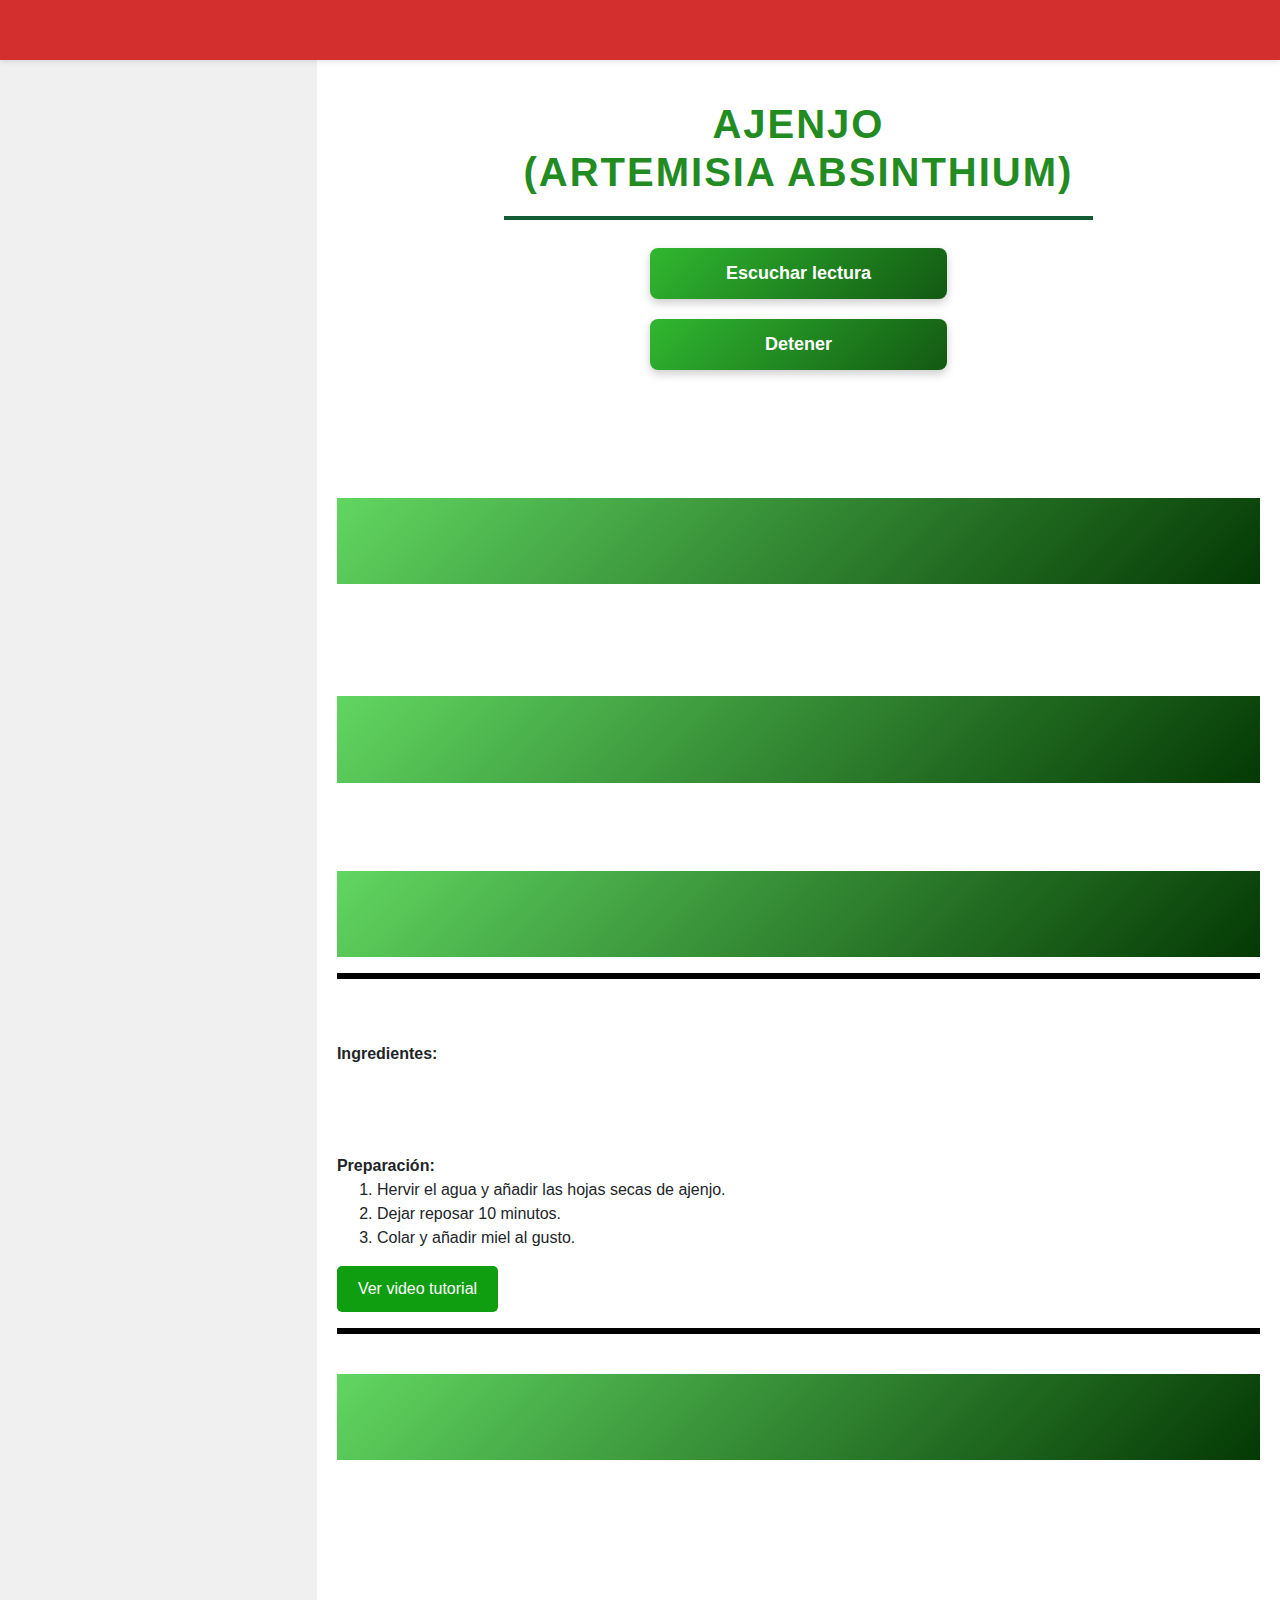
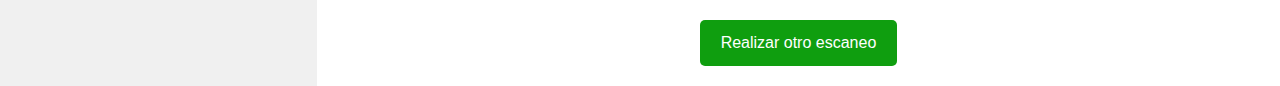
<file: Ajenjo.html>
<!DOCTYPE html>
<html lang="es">
<head>
    <meta charset="UTF-8">
    <meta name="viewport" content="width=device-width, initial-scale=1.0">
    <title>MediPlant - Ajenjo</title>
    <!-- Bootstrap CSS -->
    <link href="https://stackpath.bootstrapcdn.com/bootstrap/4.5.2/css/bootstrap.min.css" rel="stylesheet">
    <link href="style_planta.css" rel="stylesheet">
</head>
<body>
    <div class="warning-bar">
        <p>⚠ Advertencia: Consulte a un profesional de la salud antes de su consumo.</p>
    </div>

    <div class="left-panel_ajenjo">
        <h5></h5>
    </div>

    <div class="right-panel">
        <h1>Ajenjo <br> (Artemisia absinthium)</h1>

        <center>
            <button id="btnLectura" onclick="alternarLectura()">Escuchar lectura</button>
            <button onclick="detenerLectura()">Detener</button>
        </center><br><br>

        <div id="label-container" class="mt-3">
            <p>El ajenjo es una planta con un sabor amargo y propiedades medicinales utilizadas principalmente para mejorar la digestión, tratar infecciones y estimular el apetito.</p>
            <div class="remedios"><h2>Usos medicinales</h2></div>
            <ul id="texto-lectura">
                <li><strong>Mejora la digestión:</strong> Se utiliza para tratar trastornos digestivos como la indigestión, los cólicos y el malestar estomacal.</li>
                <li><strong>Estimula el apetito:</strong> Ayuda a las personas con poco apetito a incrementar la sensación de hambre.</li>
                <li><strong>Propiedades antiparasitarias:</strong> Se emplea para eliminar parásitos intestinales.</li>
                <li><strong>Alivio de dolores musculares:</strong> Se usa en ungüentos o aceites para aliviar dolores musculares y reumáticos.</li>
            </ul>

            <div class="remedios"><h2>Formas de uso</h2></div>
            <ul>
                <li><strong>Infusión:</strong> Se prepara con las hojas secas de ajenjo para tratar problemas digestivos.</li>
                <li><strong>Extracto:</strong> Se utiliza para combatir parásitos intestinales.</li>
                <li><strong>Aceite esencial:</strong> Diluido en aceites base para masajes o para aliviar dolores musculares.</li>
            </ul>

            <div class="remedios"><h2>Preparaciones de Remedios con Ajenjo</h2></div>
            <hr style="border: 3px solid black;">
            <h2>Infusión de Ajenjo</h2>

            <strong>Ingredientes:</strong>
            <ul>
                <li>1 taza de agua</li>
                <li>1-2 cucharaditas de hojas secas de ajenjo</li>
                <li>Miel al gusto</li>
            </ul>
            <strong>Preparación:</strong>
            <ol>
                <li>Hervir el agua y añadir las hojas secas de ajenjo.</li>
                <li>Dejar reposar 10 minutos.</li>
                <li>Colar y añadir miel al gusto.</li>
            </ol>
            <a href="https://www.youtube.com/watch?v=6Wr-e0l-Ph4" class="btn">Ver video tutorial</a>
            <hr style="border: 3px solid black;">
            <br>

            <div class="remedios"><h2>Riesgos y precauciones</h2></div>
            <ul>
                <li><strong>Toxicidad en dosis altas:</strong> El ajenjo puede ser tóxico si se consume en grandes cantidades.</li>
                <li><strong>No recomendado para mujeres embarazadas:</strong> Puede provocar contracciones uterinas y aborto espontáneo.</li>
                <li><strong>Interacciones con medicamentos:</strong> Puede interferir con medicamentos anticoagulantes y ansiolíticos.</li>
                <li><strong>Reacciones alérgicas:</strong> Algunas personas pueden experimentar reacciones alérgicas a los componentes del ajenjo.</li>
            </ul>

            <br><br>
            <center><a href="Escaneo.html" class="btn"> Realizar otro escaneo</a></center>
        </div>
    </div>

<script>
 let synth = window.speechSynthesis;
    let speech = new SpeechSynthesisUtterance();
    let voices = [];

    // Cargar voces disponibles
    function cargarVoces() {
        voices = synth.getVoices();
        if (voices.length > 0) {
            speech.voice = voices.find(voice => voice.lang === "es-ES") || voices[0]; // Selecciona una voz en español si está disponible
        }
    }

    function alternarLectura() {
        const btn = document.getElementById("btnLectura");

        if (synth.speaking && !synth.paused) {
            synth.pause();
            btn.innerText = "Reanudar lectura";
        } else if (synth.paused) {
            synth.resume();
            btn.innerText = "Pausar lectura";
        } else {
            const texto = document.getElementById('label-container').innerText.trim();
            if (texto === "") return;

            speech.text = texto;
            speech.rate = 1;  
            speech.pitch = 1;
            speech.volume = 1;

            synth.speak(speech);
            btn.innerText = "Pausar lectura";
        }
    }

    // Detener completamente la lectura
    function detenerLectura() {
        synth.cancel();
        document.getElementById("btnLectura").innerText = "Escuchar lectura";
    }

    // Cargar voces cuando estén disponibles
    if (speechSynthesis.onvoiceschanged !== undefined) {
        speechSynthesis.onvoiceschanged = cargarVoces;
    }

    cargarVoces();
</script>
</body>
</html>
</file>
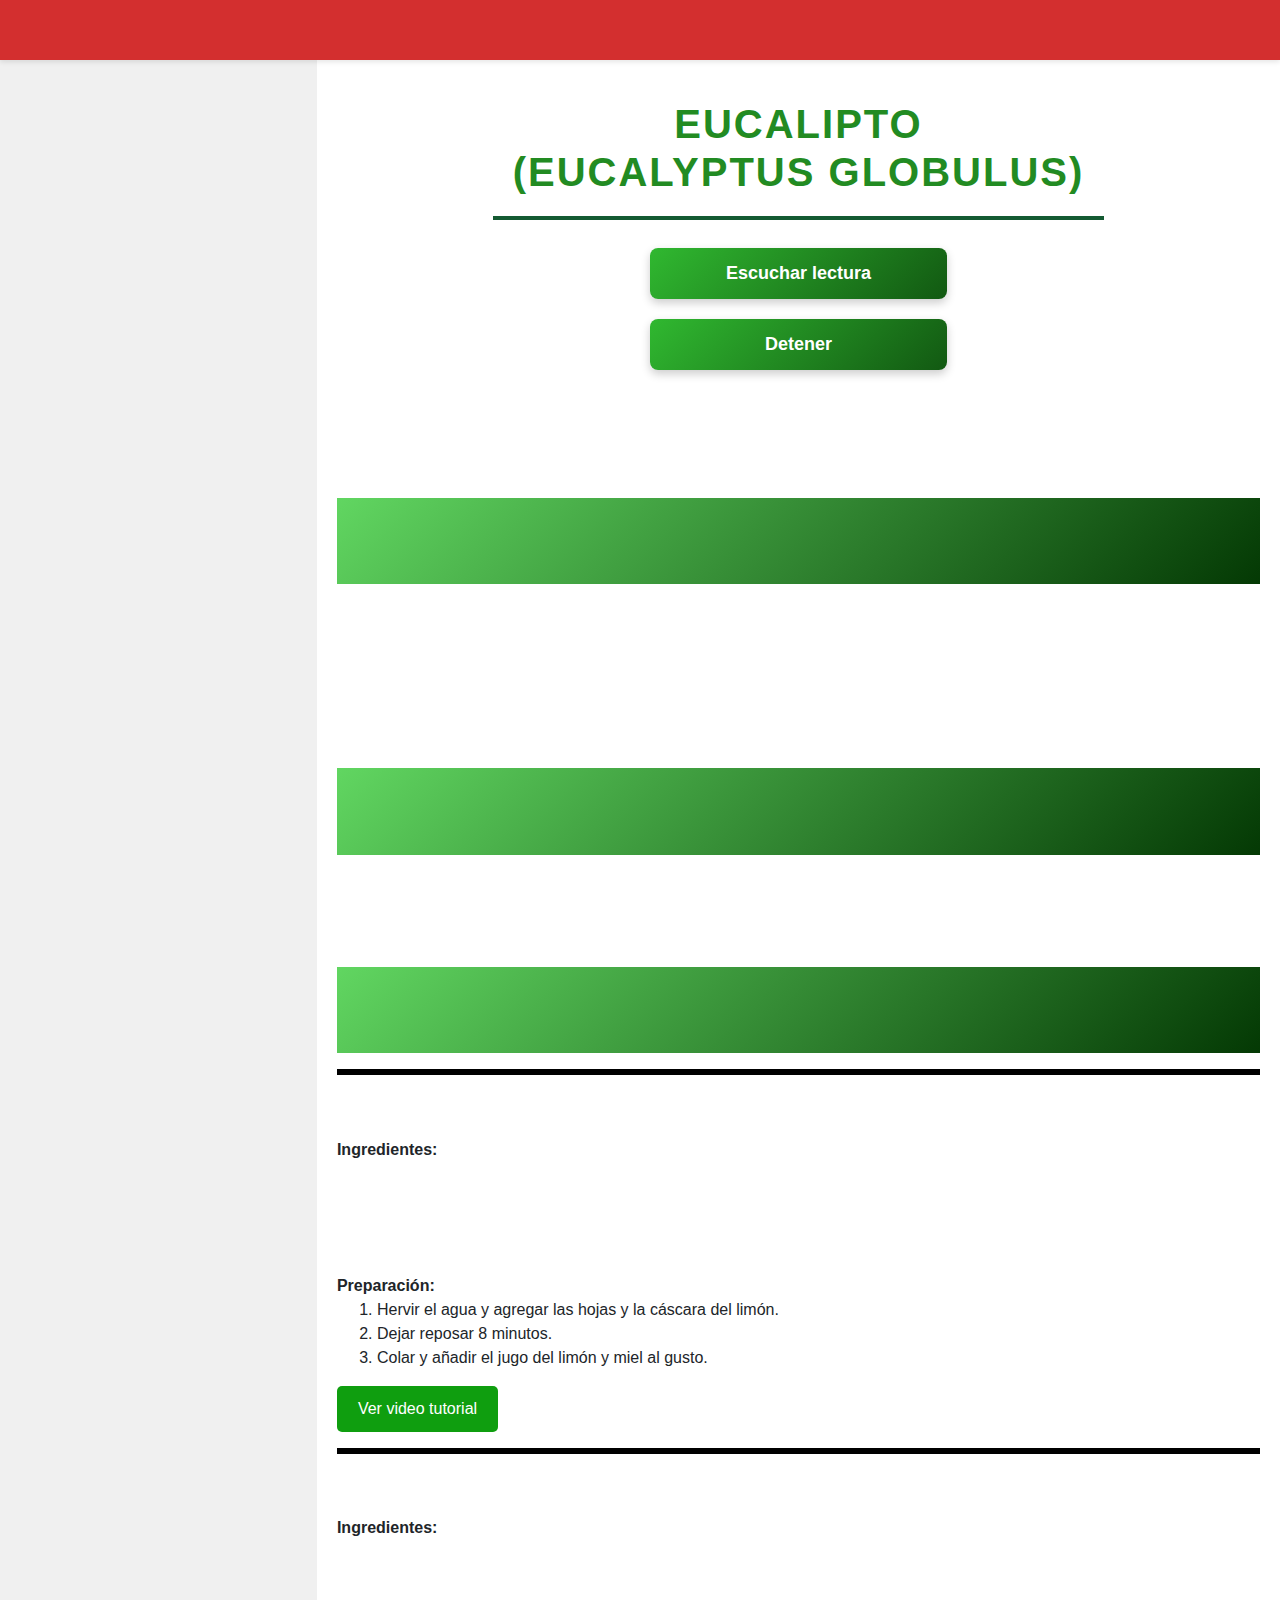
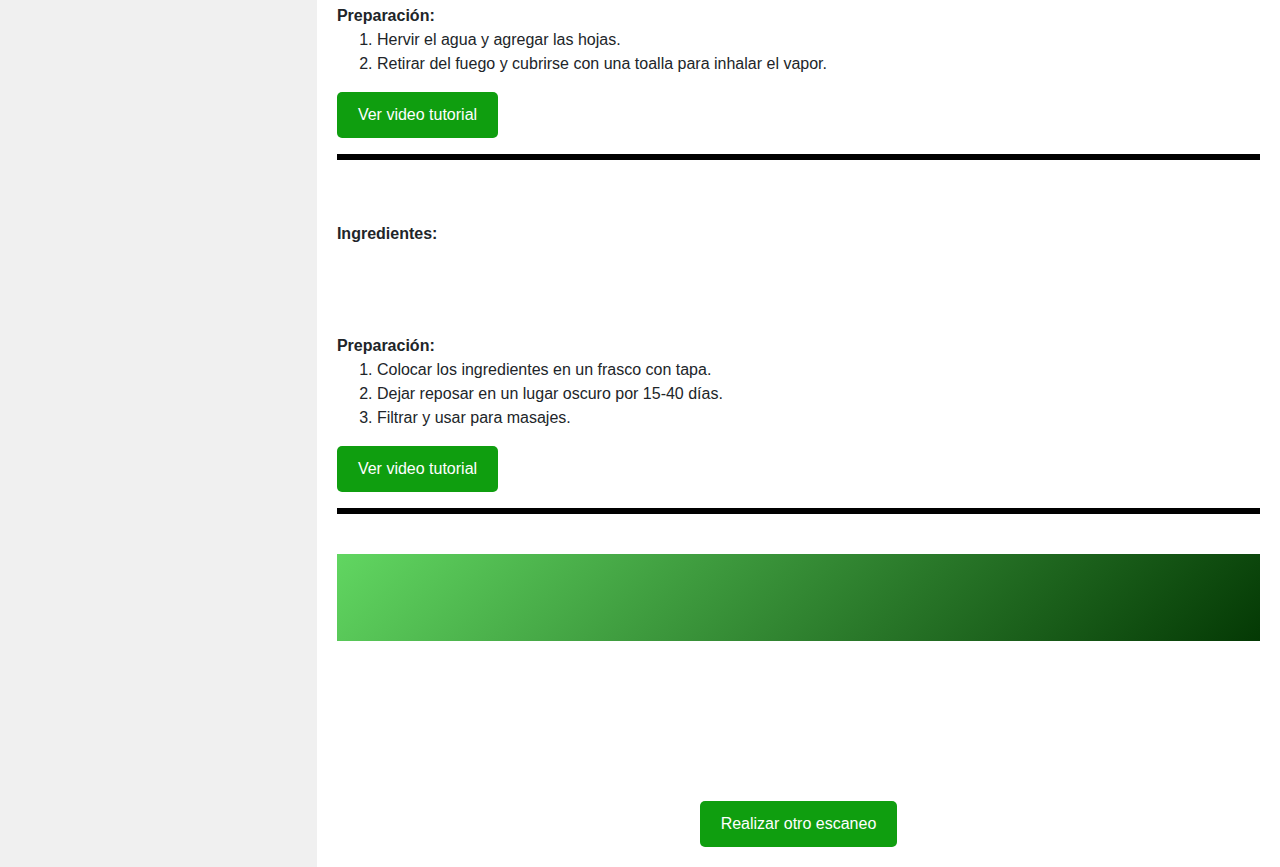
<file: Eucalipto.html>
<!DOCTYPE html>
<html lang="es">
<head>
    <meta charset="UTF-8">
    <meta name="viewport" content="width=device-width, initial-scale=1.0">
    <title>MediPlant - Eucalipto</title>
    <!-- Bootstrap CSS -->
    <link href="https://stackpath.bootstrapcdn.com/bootstrap/4.5.2/css/bootstrap.min.css" rel="stylesheet">
    <link href="style_planta.css" rel="stylesheet">
</head>
<body>
    <!-- Barra de advertencia fija -->
    <div class="warning-bar">
        <p>⚠ Advertencia: Consulte a un profesional de la salud antes de su consumo.</p>
    </div>

    <div class="left-panel_eucalipto">
        <h5></h5>
    </div>

    <div class="right-panel">
        <h1>Eucalipto <br> (Eucalyptus globulus)</h1>
    
    <center>
         <button id="btnLectura" onclick="alternarLectura()">Escuchar lectura</button>
         <button onclick="detenerLectura()">Detener</button>
    </center> <br> <br>
    
        <div id="label-container" class="mt-3">
            <p>El eucalipto es un árbol originario de Australia, ampliamente cultivado en diversas partes del mundo, incluido México. Es conocido por su aroma característico y sus hojas alargadas, ricas en aceites esenciales con propiedades medicinales.</p>
            <div class="remedios"><h2>Usos medicinales</h2></div>
            <ul id="texto-lectura">
                <li>
                    <strong>Tratamiento de afecciones respiratorias:</strong>
                    Su aceite esencial se usa para aliviar síntomas de gripes, resfriados, bronquitis y sinusitis, principalmente mediante inhalaciones de vapor.
                </li>
                <li>
                    <strong>Acción expectorante y descongestionante:</strong> 
                    Las infusiones de hojas de eucalipto ayudan a expulsar flemas y reducir la tos.
                </li>             
                <li>
                    <strong>Efecto antiinflamatorio:</strong> 
                    Aplicado en forma de aceite o ungüento, alivia dolores musculares y articulares.
                </li>
                <li>
                    <strong>Propiedades antisépticas y cicatrizantes:</strong>
                    Se emplea para desinfectar heridas y tratar problemas de la piel, como infecciones leves.
                </li>
            </ul>
            <div class="remedios">
            <h2>Formas de uso</h2></div>
            <ul>
                <li><strong>Infusión:</strong> Hojas hervidas en agua para beber o hacer gárgaras.</li>
                <li><strong>Inhalaciones de vapor:</strong> Hojas o aceite esencial en agua caliente para despejar las vías respiratorias.</li>
                <li><strong>Aceite esencial:</strong> Diluido en aceite base para masajes o humidificadores.</li>
                <li><strong>Cataplasmas:</strong> Hojas machacadas sobre la piel para aliviar inflamaciones o picaduras.</li>
            </ul>
            <div class="remedios">
            <h2>Preparaciones de Remedios con Eucalipto</h2>
            </div>
            <hr style="border: 3px solid black;">
                           <h2>Infusión de Eucalipto</h2> 
                           
                        <strong>Ingredientes:</strong>
                        <ul>
                            <li>4 tazas de agua</li>
                            <li>6 hojas frescas de eucalipto</li>
                            <li>1 limón</li>
                            <li>Miel al gusto</li>
                        </ul>
                        <strong>Preparación:</strong>
                        <ol>
                            <li>Hervir el agua y agregar las hojas y la cáscara del limón.</li>
                            <li>Dejar reposar 8 minutos.</li>
                            <li>Colar y añadir el jugo del limón y miel al gusto.</li>
                        </ol>
                        <a href="https://www.youtube.com/watch?v=6Wr-e0l-Ph4" class="btn">Ver video tutorial</a>
                        <hr style="border: 3px solid black;">
                        <h2>                            Inhalaciones de Vapor con Eucalipto </h2>
                   
                        <strong>Ingredientes:</strong>
                
                        <ul>
                            <li>1 litro de agua</li>
                            <li>10 hojas de eucalipto</li>
                        </ul>
                        
                        <strong>Preparación:</strong>
                        <ol>
                            <li>Hervir el agua y agregar las hojas.</li>
                            <li>Retirar del fuego y cubrirse con una toalla para inhalar el vapor.</li>
                        </ol>
                        <a href="https://www.youtube.com/watch?v=eLMXhhjkpA4" class="btn">Ver video tutorial</a>
                        <hr style="border: 3px solid black;">
                        <h2>                            Alcohol de Eucalipto para Dolores Musculares
                        </h2>
                    
                        <strong>Ingredientes:</strong>
                        <ul>
                            <li>2 vasos de alcohol etílico (96°)</li>
                            <li>15 hojas de eucalipto</li>
                            <li>2 ramitas de romero</li>
                        </ul>
                        <strong>Preparación:</strong>
                        <ol>
                            <li>Colocar los ingredientes en un frasco con tapa.</li>
                            <li>Dejar reposar en un lugar oscuro por 15-40 días.</li>
                            <li>Filtrar y usar para masajes.</li>
                        </ol>
                        <a href="https://www.youtube.com/watch?v=GcYslSJDL5w" class="btn">Ver video tutorial</a>
                        <hr style="border: 3px solid black;">
                   <br>
                        <div class="remedios"><h2>Riesgos y precauciones</h2></div>
            <ul>
                <li><strong>Toxicidad en dosis altas:</strong> No ingerir el aceite esencial, ya que puede causar intoxicación.</li>
                <li><strong>No recomendado para niños pequeños y embarazadas:</strong> Puede ser irritante y provocar dificultades respiratorias.</li>
                <li><strong>Interacciones con medicamentos:</strong> Puede afectar el efecto de anticoagulantes y medicamentos para la diabetes.</li>
                <li><strong>Reacciones alérgicas:</strong> Puede causar irritación en la piel o problemas respiratorios en algunas personas.</li>
            </ul>
            <br><br>
            <center><a href="Escaneo.html" class="btn"> Realizar otro escaneo</a>
            </center>

            </div>
    </div>

    <!-- JavaScript para lectura en voz alta -->
<script>
    let synth = window.speechSynthesis;
    let speech = new SpeechSynthesisUtterance();
    let voices = [];

    // Cargar voces disponibles
    function cargarVoces() {
        voices = synth.getVoices();
        if (voices.length > 0) {
            speech.voice = voices.find(voice => voice.lang === "es-ES") || voices[0]; // Selecciona una voz en español si está disponible
        }
    }

    function alternarLectura() {
        const btn = document.getElementById("btnLectura");

        if (synth.speaking && !synth.paused) {
            synth.pause();
            btn.innerText = "Reanudar lectura";
        } else if (synth.paused) {
            synth.resume();
            btn.innerText = "Pausar lectura";
        } else {
            const texto = document.getElementById('label-container').innerText.trim();
            if (texto === "") return;

            speech.text = texto;
            speech.rate = 1;  
            speech.pitch = 1;
            speech.volume = 1;

            synth.speak(speech);
            btn.innerText = "Pausar lectura";
        }
    }

    // Detener completamente la lectura
    function detenerLectura() {
        synth.cancel();
        document.getElementById("btnLectura").innerText = "Escuchar lectura";
    }

    // Cargar voces cuando estén disponibles
    if (speechSynthesis.onvoiceschanged !== undefined) {
        speechSynthesis.onvoiceschanged = cargarVoces;
    }

    cargarVoces();
</script>
</body>
</html>
</file>
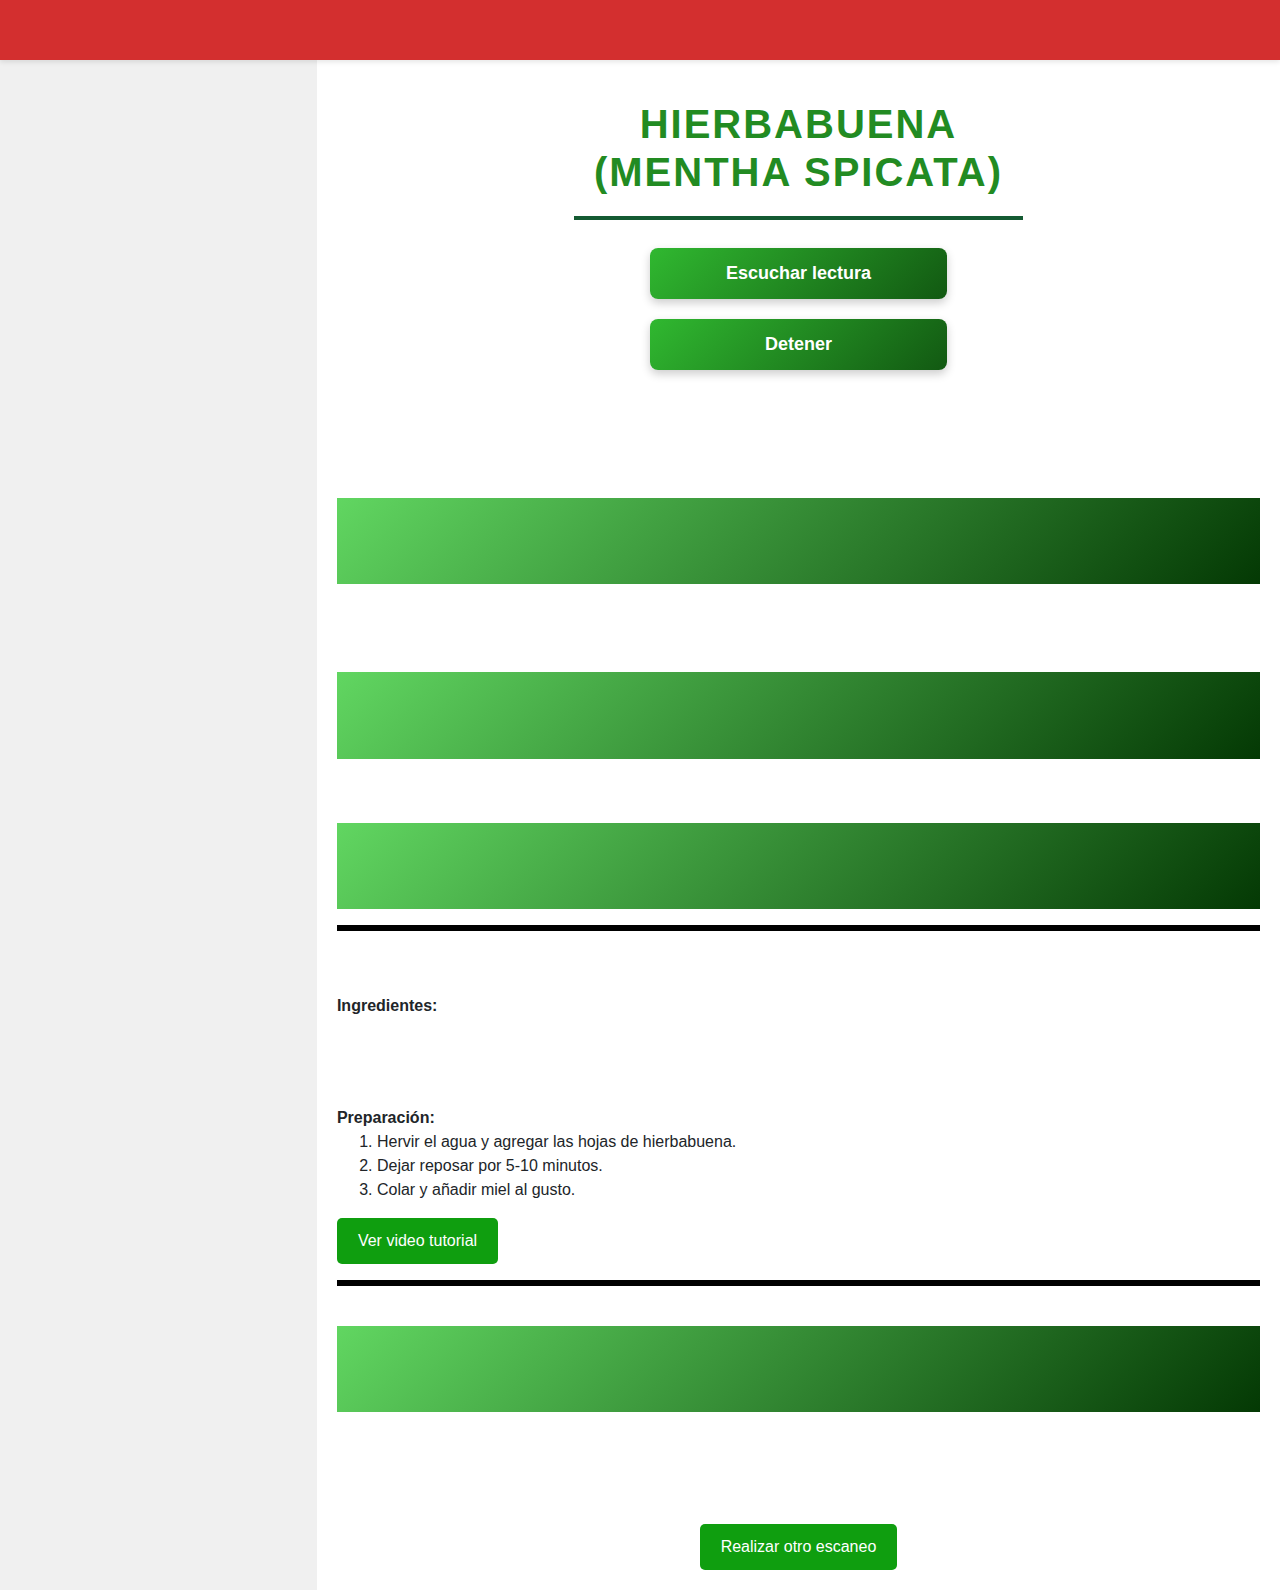
<file: Hierbabuena.html>
<!DOCTYPE html>
<html lang="es">
<head>
    <meta charset="UTF-8">
    <meta name="viewport" content="width=device-width, initial-scale=1.0">
    <title>MediPlant - Hierbabuena</title>
    <!-- Bootstrap CSS -->
    <link href="https://stackpath.bootstrapcdn.com/bootstrap/4.5.2/css/bootstrap.min.css" rel="stylesheet">
    <link href="style_planta.css" rel="stylesheet">
</head>
<body>
    <div class="warning-bar">
        <p>⚠ Advertencia: Consulte a un profesional de la salud antes de su consumo.</p>
    </div>

    <div class="left-panel_hierbabuena">
        <h5></h5>
    </div>

    <div class="right-panel">
        <h1>Hierbabuena <br> (Mentha spicata)</h1>

        <center>
            <button id="btnLectura" onclick="alternarLectura()">Escuchar lectura</button>
            <button onclick="detenerLectura()">Detener</button>
        </center><br><br>

        <div id="label-container" class="mt-3">
            <p>La hierbabuena es una planta medicinal ampliamente utilizada en México para aliviar problemas digestivos, como cólicos y náuseas. También es conocida por sus propiedades calmantes y se usa para reducir dolores de cabeza.</p>
            <div class="remedios"><h2>Usos medicinales</h2></div>
            <ul id="texto-lectura">
                <li><strong>Alivio de problemas digestivos:</strong> Es eficaz para tratar cólicos estomacales y aliviar la sensación de náuseas.</li>
                <li><strong>Reducción de dolores de cabeza:</strong> Su infusión es comúnmente usada para calmar dolores leves de cabeza.</li>
                <li><strong>Propiedades calmantes:</strong> Se utiliza también para promover la relajación y reducir el estrés.</li>
            </ul>

            <div class="remedios"><h2>Formas de uso</h2></div>
            <ul>
                <li><strong>Infusión:</strong> Preparar con las hojas frescas o secas para aliviar cólicos o dolores de cabeza.</li>
                <li><strong>Uso tópico:</strong> Aplicar hojas frescas trituradas para aliviar picaduras o inflamaciones leves.</li>
            </ul>

            <div class="remedios"><h2>Preparaciones de Remedios con Hierbabuena</h2></div>
            <hr style="border: 3px solid black;">
            <h2>Infusión de Hierbabuena</h2>

            <strong>Ingredientes:</strong>
            <ul>
                <li>1 taza de agua</li>
                <li>5 hojas frescas de hierbabuena</li>
                <li>Miel al gusto</li>
            </ul>
            <strong>Preparación:</strong>
            <ol>
                <li>Hervir el agua y agregar las hojas de hierbabuena.</li>
                <li>Dejar reposar por 5-10 minutos.</li>
                <li>Colar y añadir miel al gusto.</li>
            </ol>
            <a href="https://www.youtube.com/watch?v=6Wr-e0l-Ph4" class="btn">Ver video tutorial</a>
            <hr style="border: 3px solid black;">
            <br>
            <div class="remedios"><h2>Riesgos y precauciones</h2></div>
            <ul>
                <li><strong>Interacciones con medicamentos:</strong> Puede interactuar con medicamentos anticoagulantes.</li>
                <li><strong>No recomendado en altas dosis:</strong> Evitar su consumo excesivo, especialmente en mujeres embarazadas.</li>
            </ul>

            <br><br>
            <center><a href="Escaneo.html" class="btn"> Realizar otro escaneo</a></center>
        </div>
    </div>
<script>
 let synth = window.speechSynthesis;
    let speech = new SpeechSynthesisUtterance();
    let voices = [];

    // Cargar voces disponibles
    function cargarVoces() {
        voices = synth.getVoices();
        if (voices.length > 0) {
            speech.voice = voices.find(voice => voice.lang === "es-ES") || voices[0]; // Selecciona una voz en español si está disponible
        }
    }

    function alternarLectura() {
        const btn = document.getElementById("btnLectura");

        if (synth.speaking && !synth.paused) {
            synth.pause();
            btn.innerText = "Reanudar lectura";
        } else if (synth.paused) {
            synth.resume();
            btn.innerText = "Pausar lectura";
        } else {
            const texto = document.getElementById('label-container').innerText.trim();
            if (texto === "") return;

            speech.text = texto;
            speech.rate = 1;  
            speech.pitch = 1;
            speech.volume = 1;

            synth.speak(speech);
            btn.innerText = "Pausar lectura";
        }
    }

    // Detener completamente la lectura
    function detenerLectura() {
        synth.cancel();
        document.getElementById("btnLectura").innerText = "Escuchar lectura";
    }

    // Cargar voces cuando estén disponibles
    if (speechSynthesis.onvoiceschanged !== undefined) {
        speechSynthesis.onvoiceschanged = cargarVoces;
    }

    cargarVoces();
</script>
</body>
</html>
</file>
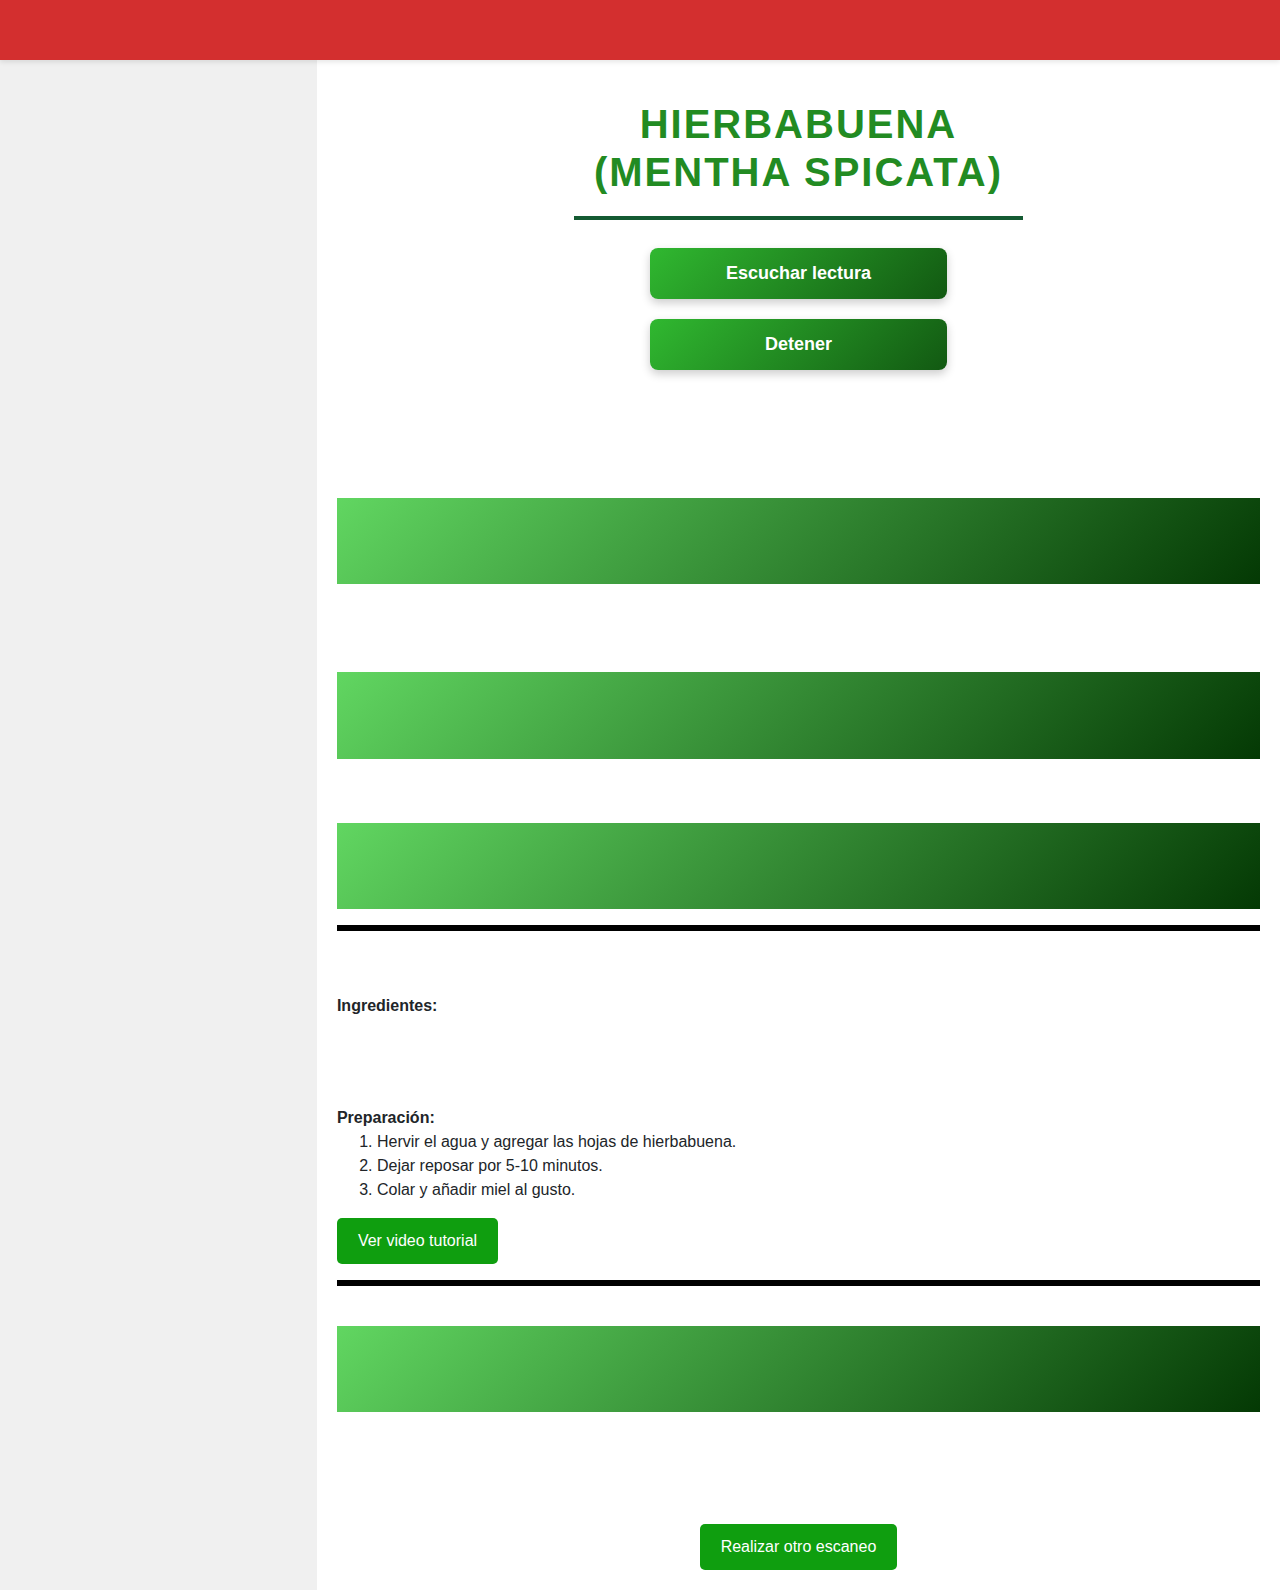
<file: Hiervabuena.html>
<!DOCTYPE html>
<html lang="es">
<head>
    <meta charset="UTF-8">
    <meta name="viewport" content="width=device-width, initial-scale=1.0">
    <title>MediPlant - Hierbabuena</title>
    <!-- Bootstrap CSS -->
    <link href="https://stackpath.bootstrapcdn.com/bootstrap/4.5.2/css/bootstrap.min.css" rel="stylesheet">
    <link href="style_planta.css" rel="stylesheet">
</head>
<body>
    <div class="warning-bar">
        <p>⚠ Advertencia: Consulte a un profesional de la salud antes de su consumo.</p>
    </div>

    <div class="left-panel_hierbabuena">
        <h5></h5>
    </div>

    <div class="right-panel">
        <h1>Hierbabuena <br> (Mentha spicata)</h1>

        <center>
            <button id="btnLectura" onclick="alternarLectura()">Escuchar lectura</button>
            <button onclick="detenerLectura()">Detener</button>
        </center><br><br>

        <div id="label-container" class="mt-3">
            <p>La hierbabuena es una planta medicinal ampliamente utilizada en México para aliviar problemas digestivos, como cólicos y náuseas. También es conocida por sus propiedades calmantes y se usa para reducir dolores de cabeza.</p>
            <div class="remedios"><h2>Usos medicinales</h2></div>
            <ul id="texto-lectura">
                <li><strong>Alivio de problemas digestivos:</strong> Es eficaz para tratar cólicos estomacales y aliviar la sensación de náuseas.</li>
                <li><strong>Reducción de dolores de cabeza:</strong> Su infusión es comúnmente usada para calmar dolores leves de cabeza.</li>
                <li><strong>Propiedades calmantes:</strong> Se utiliza también para promover la relajación y reducir el estrés.</li>
            </ul>

            <div class="remedios"><h2>Formas de uso</h2></div>
            <ul>
                <li><strong>Infusión:</strong> Preparar con las hojas frescas o secas para aliviar cólicos o dolores de cabeza.</li>
                <li><strong>Uso tópico:</strong> Aplicar hojas frescas trituradas para aliviar picaduras o inflamaciones leves.</li>
            </ul>

            <div class="remedios"><h2>Preparaciones de Remedios con Hierbabuena</h2></div>
            <hr style="border: 3px solid black;">
            <h2>Infusión de Hierbabuena</h2>

            <strong>Ingredientes:</strong>
            <ul>
                <li>1 taza de agua</li>
                <li>5 hojas frescas de hierbabuena</li>
                <li>Miel al gusto</li>
            </ul>
            <strong>Preparación:</strong>
            <ol>
                <li>Hervir el agua y agregar las hojas de hierbabuena.</li>
                <li>Dejar reposar por 5-10 minutos.</li>
                <li>Colar y añadir miel al gusto.</li>
            </ol>
            <a href="https://www.youtube.com/watch?v=6Wr-e0l-Ph4" class="btn">Ver video tutorial</a>
            <hr style="border: 3px solid black;">
            <br>
            <div class="remedios"><h2>Riesgos y precauciones</h2></div>
            <ul>
                <li><strong>Interacciones con medicamentos:</strong> Puede interactuar con medicamentos anticoagulantes.</li>
                <li><strong>No recomendado en altas dosis:</strong> Evitar su consumo excesivo, especialmente en mujeres embarazadas.</li>
            </ul>

            <br><br>
            <center><a href="Escaneo.html" class="btn"> Realizar otro escaneo</a></center>
        </div>
    </div>
<script>
 let synth = window.speechSynthesis;
    let speech = new SpeechSynthesisUtterance();
    let voices = [];

    // Cargar voces disponibles
    function cargarVoces() {
        voices = synth.getVoices();
        if (voices.length > 0) {
            speech.voice = voices.find(voice => voice.lang === "es-ES") || voices[0]; // Selecciona una voz en español si está disponible
        }
    }

    function alternarLectura() {
        const btn = document.getElementById("btnLectura");

        if (synth.speaking && !synth.paused) {
            synth.pause();
            btn.innerText = "Reanudar lectura";
        } else if (synth.paused) {
            synth.resume();
            btn.innerText = "Pausar lectura";
        } else {
            const texto = document.getElementById('label-container').innerText.trim();
            if (texto === "") return;

            speech.text = texto;
            speech.rate = 1;  
            speech.pitch = 1;
            speech.volume = 1;

            synth.speak(speech);
            btn.innerText = "Pausar lectura";
        }
    }

    // Detener completamente la lectura
    function detenerLectura() {
        synth.cancel();
        document.getElementById("btnLectura").innerText = "Escuchar lectura";
    }

    // Cargar voces cuando estén disponibles
    if (speechSynthesis.onvoiceschanged !== undefined) {
        speechSynthesis.onvoiceschanged = cargarVoces;
    }

    cargarVoces();
</script>
</body>
</html>
</file>
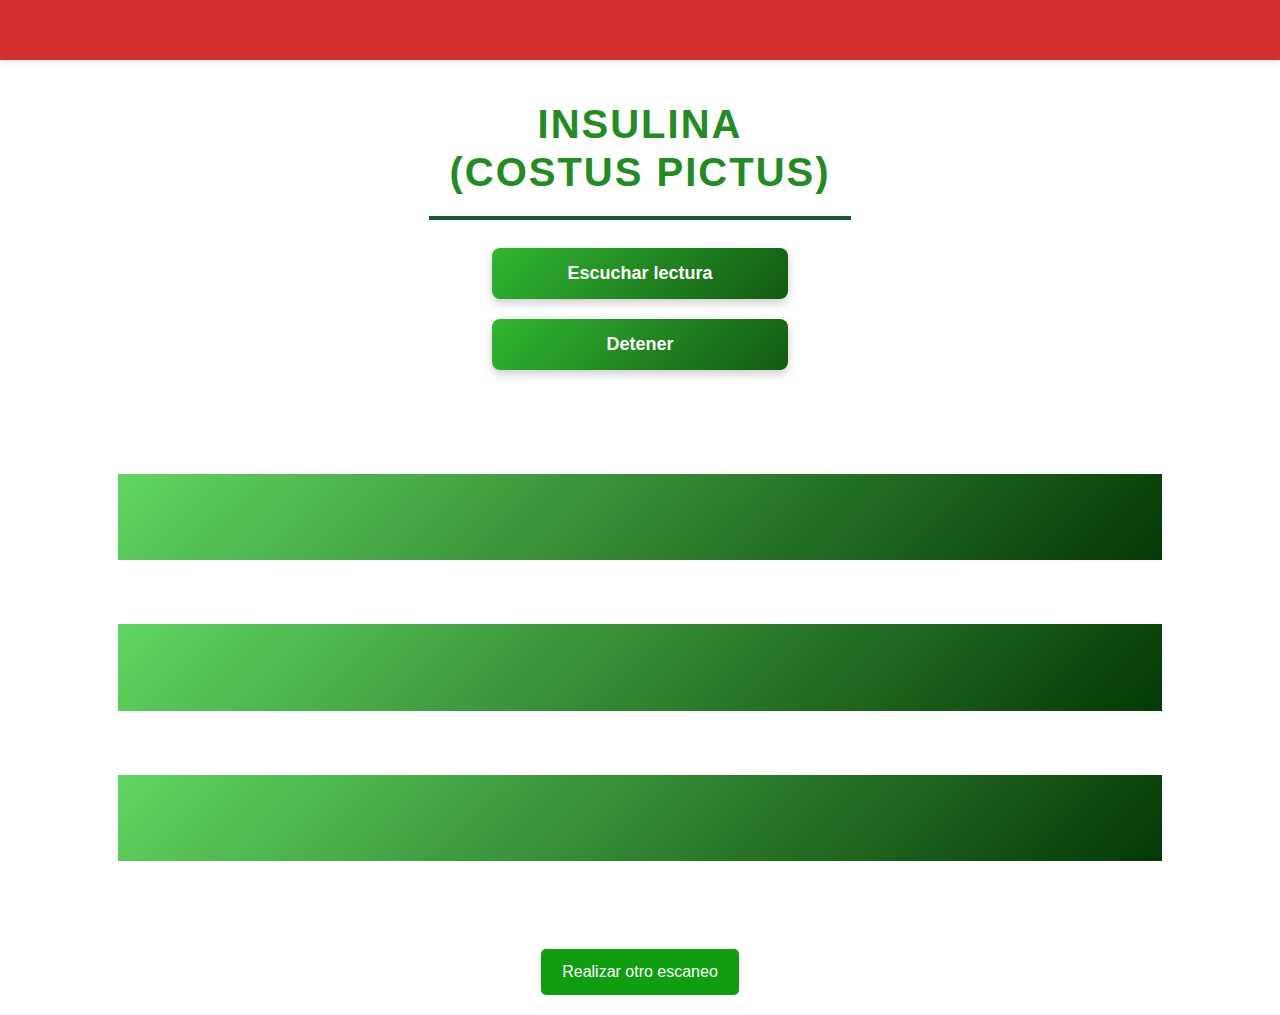
<file: Insulina.html>
<!DOCTYPE html>
<html lang="es">
<head>
    <meta charset="UTF-8">
    <meta name="viewport" content="width=device-width, initial-scale=1.0">
    <title>MediPlant - Insulina</title>
    <link href="https://stackpath.bootstrapcdn.com/bootstrap/4.5.2/css/bootstrap.min.css" rel="stylesheet">
    <link href="style_planta.css" rel="stylesheet">
</head>
<body>
    <div class="warning-bar">
        <p>⚠ Advertencia: Consulte a un profesional de la salud antes de su consumo.</p>
    </div>
    <div class="right-panel">
        <h1>Insulina <br> (Costus pictus)</h1>
        <center>
            <button id="btnLectura" onclick="alternarLectura()">Escuchar lectura</button>
            <button onclick="detenerLectura()">Detener</button>
        </center><br><br>
        <div id="label-container" class="mt-3">
            <p>La Insulina vegetal es utilizada para regular los niveles de glucosa en la sangre, siendo de interés en el tratamiento complementario de la diabetes.</p>
            <div class="remedios"><h2>Usos medicinales</h2></div>
            <ul>
                <li><strong>Regulación de azúcar en sangre:</strong> Puede ayudar a personas con diabetes tipo 2.</li>
                <li><strong>Propiedades diuréticas:</strong> Favorece la eliminación de líquidos retenidos.</li>
            </ul>
            <div class="remedios"><h2>Formas de uso</h2></div>
            <ul>
                <li><strong>Infusión:</strong> Hojas en agua caliente.</li>
                <li><strong>Macerado:</strong> Se deja reposar en agua para beber.</li>
            </ul>
            <div class="remedios"><h2>Precauciones</h2></div>
            <ul>
                <li>Uso con supervisión médica.</li>
            </ul>
            <br><br>
            <center><a href="Escaneo.html" class="btn"> Realizar otro escaneo</a></center>
        </div>
    </div>
</body>
</html>
</file>
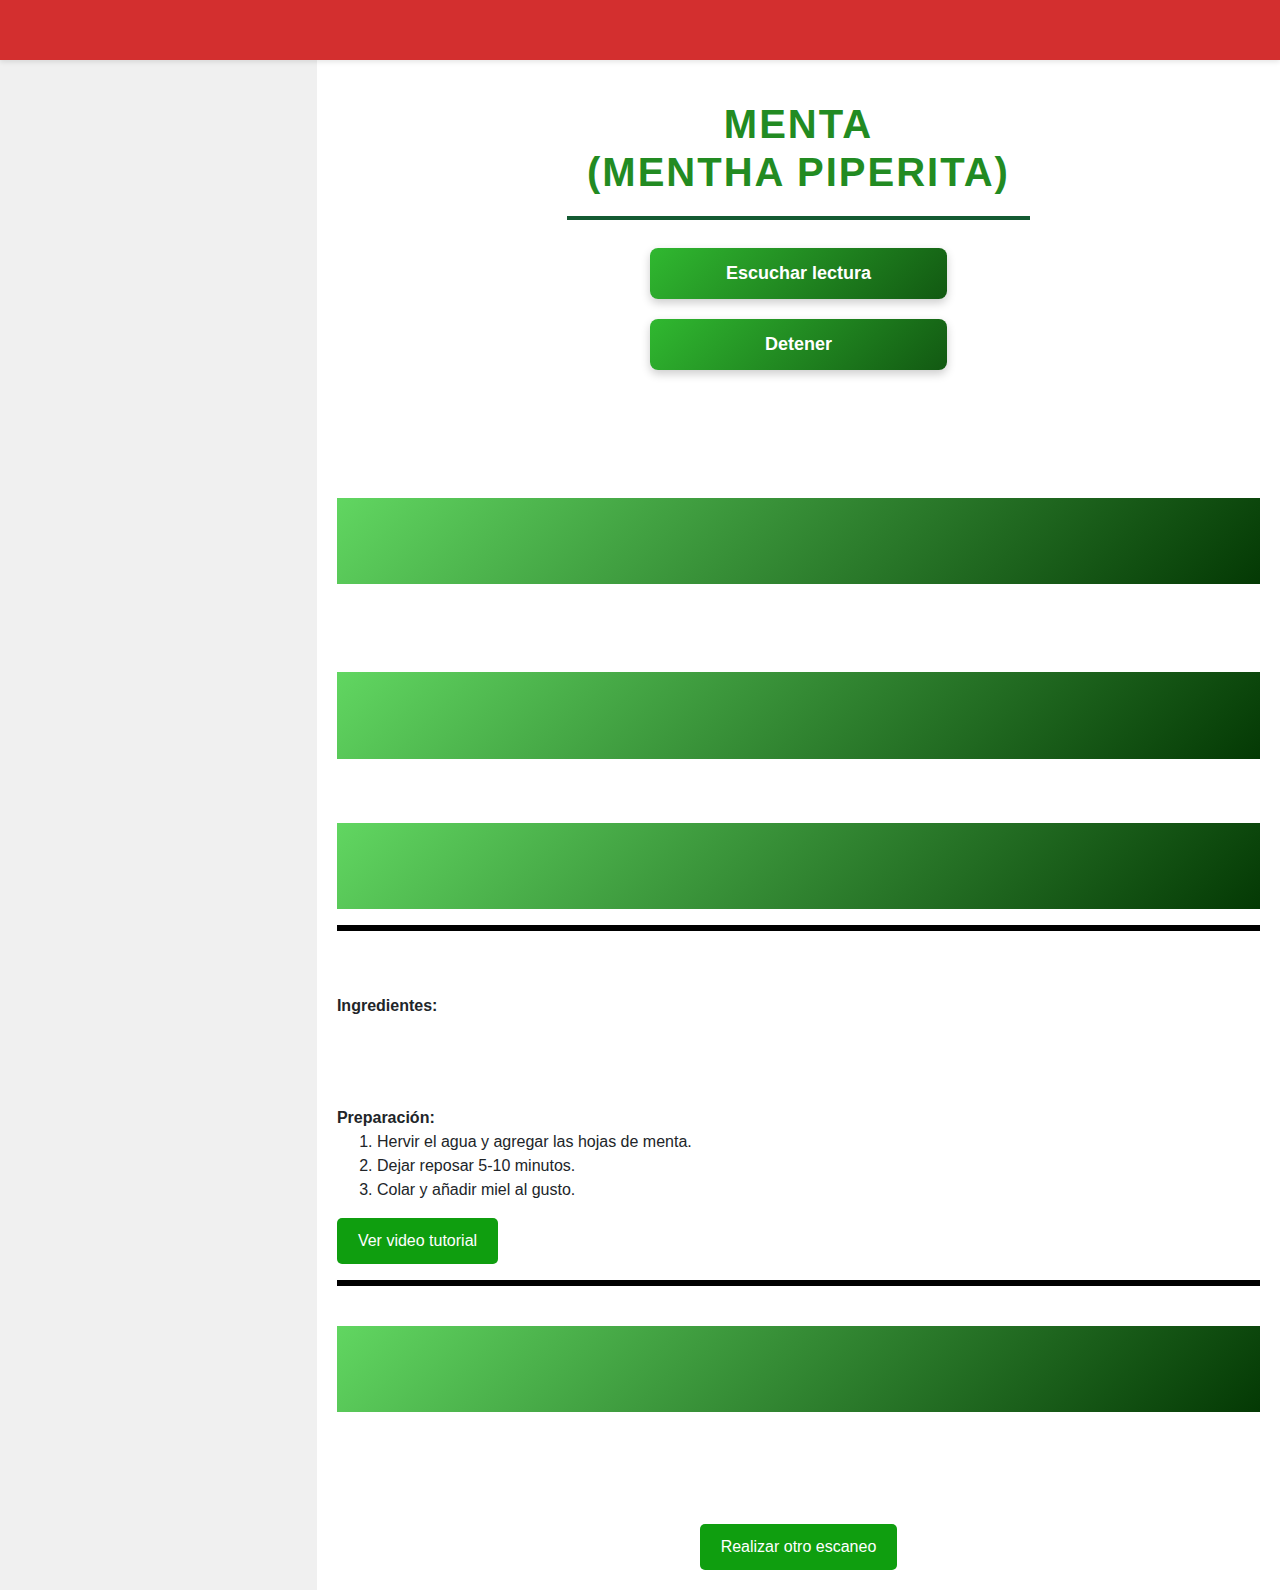
<file: Menta.html>
<!DOCTYPE html>
<html lang="es">
<head>
    <meta charset="UTF-8">
    <meta name="viewport" content="width=device-width, initial-scale=1.0">
    <title>MediPlant - Menta</title>
    <!-- Bootstrap CSS -->
    <link href="https://stackpath.bootstrapcdn.com/bootstrap/4.5.2/css/bootstrap.min.css" rel="stylesheet">
    <link href="style_planta.css" rel="stylesheet">
</head>
<body>
    <div class="warning-bar">
        <p>⚠ Advertencia: Consulte a un profesional de la salud antes de su consumo.</p>
    </div>

    <div class="left-panel_menta">
        <h5></h5>
    </div>

    <div class="right-panel">
        <h1>Menta <br> (Mentha piperita)</h1>

        <center>
            <button id="btnLectura" onclick="alternarLectura()">Escuchar lectura</button>
            <button onclick="detenerLectura()">Detener</button>
        </center><br><br>

        <div id="label-container" class="mt-3">
            <p>La menta es una planta aromática utilizada principalmente por sus propiedades digestivas, calmantes y analgésicas. Su infusión se emplea para aliviar malestares estomacales y dolores leves.</p>
            <div class="remedios"><h2>Usos medicinales</h2></div>
            <ul id="texto-lectura">
                <li><strong>Alivio digestivo:</strong> Ayuda a aliviar cólicos, náuseas y malestares estomacales.</li>
                <li><strong>Propiedades calmantes:</strong> Se utiliza para reducir el estrés y mejorar el sueño.</li>
                <li><strong>Alivio de dolores musculares:</strong> Se emplea en aceites para masajes para aliviar dolores musculares.</li>
            </ul>

            <div class="remedios"><h2>Formas de uso</h2></div>
            <ul>
                <li><strong>Infusión:</strong> Se usa para aliviar problemas digestivos.</li>
                <li><strong>Masaje:</strong> Aplicada en aceites o ungüentos para dolores musculares.</li>
            </ul>

            <div class="remedios"><h2>Preparaciones de Remedios con Menta</h2></div>
            <hr style="border: 3px solid black;">
            <h2>Infusión de Menta</h2>

            <strong>Ingredientes:</strong>
            <ul>
                <li>1 taza de agua</li>
                <li>6 hojas frescas de menta</li>
                <li>Miel al gusto</li>
            </ul>
            <strong>Preparación:</strong>
            <ol>
                <li>Hervir el agua y agregar las hojas de menta.</li>
                <li>Dejar reposar 5-10 minutos.</li>
                <li>Colar y añadir miel al gusto.</li>
            </ol>
            <a href="https://www.youtube.com/watch?v=6Wr-e0l-Ph4" class="btn">Ver video tutorial</a>
            <hr style="border: 3px solid black;">
            <br>
            <div class="remedios"><h2>Riesgos y precauciones</h2></div>
            <ul>
                <li><strong>No recomendado en personas con reflujo gástrico:</strong> Puede agravar los síntomas.</li>
                <li><strong>Uso moderado en embarazo:</strong> Consultar con el médico antes de su consumo.</li>
            </ul>

            <br><br>
            <center><a href="Escaneo.html" class="btn"> Realizar otro escaneo</a></center>
        </div>
    </div>
<script>
 let synth = window.speechSynthesis;
    let speech = new SpeechSynthesisUtterance();
    let voices = [];

    // Cargar voces disponibles
    function cargarVoces() {
        voices = synth.getVoices();
        if (voices.length > 0) {
            speech.voice = voices.find(voice => voice.lang === "es-ES") || voices[0]; // Selecciona una voz en español si está disponible
        }
    }

    function alternarLectura() {
        const btn = document.getElementById("btnLectura");

        if (synth.speaking && !synth.paused) {
            synth.pause();
            btn.innerText = "Reanudar lectura";
        } else if (synth.paused) {
            synth.resume();
            btn.innerText = "Pausar lectura";
        } else {
            const texto = document.getElementById('label-container').innerText.trim();
            if (texto === "") return;

            speech.text = texto;
            speech.rate = 1;  
            speech.pitch = 1;
            speech.volume = 1;

            synth.speak(speech);
            btn.innerText = "Pausar lectura";
        }
    }

    // Detener completamente la lectura
    function detenerLectura() {
        synth.cancel();
        document.getElementById("btnLectura").innerText = "Escuchar lectura";
    }

    // Cargar voces cuando estén disponibles
    if (speechSynthesis.onvoiceschanged !== undefined) {
        speechSynthesis.onvoiceschanged = cargarVoces;
    }

    cargarVoces();
</script>
</body>
</html>
</file>
<file: style_planta.css>
body {
            display: flex;
            flex-direction: row;
            align-items: stretch;
            justify-content: center;
            min-height: 100vh;
            margin: 0;
            font-family: Arial, sans-serif;
            background-color: #f0f0f0;
        }
        /* Estilos para la barra de advertencia fija */
.warning-bar {
    position: fixed;
    top: 0;
    left: 0;
    width: 100%;
    background-color: #d32f2f;
    color: #ffffff;
    text-align: center;
    padding: 10px 5px;
    font-weight: bold;
    z-index: 1000;
    box-shadow: 0 2px 5px rgba(0, 0, 0, 0.1);

}



/* Ajuste del margen superior del contenido principal para evitar superposición */
body {
    margin-top: 60px; /* Altura de la barra de advertencia + margen */
}

 /* Estilos del div */
 .remedios {
    background: linear-gradient(135deg, rgb(97, 214, 97),rgb(4, 57, 4));
    color: white;
    padding: 20px;
    text-align: center;
    font-size: 24px;
}

/* Media query para pantallas más pequeñas (smartphones) */
@media (max-width: 600px) {
    .remedios {
        font-size: 18px;
        padding: 15px;
    }
}

/* Media query para pantallas más grandes (laptops) */
@media (min-width: 601px) {
    .remedios {
        font-size: 24px;
        padding: 20px;
    }
}

/* Estilo general del botón */
.btn {
    display: inline-block; 
    padding: 10px 20px;
    font-size: 1em; 
    color: white;
    background-color: rgb(15, 158, 15); 
    text-align: center; 
    text-decoration: none; 
    border-radius: 5px; 
    transition: background-color 0.3s ease, transform 0.3s ease;
  }
  
  /* Efecto al pasar el ratón (hover) */
  .btn:hover {
    background-color: rgb(97, 214, 97); 
    transform: scale(1.05); 
  }
  
  /* Hacer que el botón sea responsivo */
  @media (max-width: 768px) {
    .btn {
      width: 80%; 
      font-size: 1.2em; 
      padding: 12px 24px; 
    }
  }

/* Estilos responsivos para dispositivos móviles */
@media (max-width: 768px) {
    .warning-bar {
        font-size: 14px;
        padding: 8px 5px;
    }

    body {
        margin-top: 50px; /* Ajuste para dispositivos móviles */
    }
}
        .left-panel_eucalipto {
            background-image: url("https://dervital.com.mx/cdn/shop/articles/eucalipto_518x518_crop_center.jpg?v=1628629064");
            background-size: cover;
            flex: 0.3;
            display: flex;
            align-items: center;
            justify-content: center;
            padding: 20px;
            color: white;
        }

        .left-panel_hierbabuena {
            background-image: url("https://www.gob.mx/cms/uploads/image/file/558566/mint-1549247_1920.jpg");
            background-size: cover;
            flex: 0.3;
            display: flex;
            align-items: center;
            justify-content: center;
            padding: 20px;
            color: white;
        }

        .left-panel_ruda {
            background-image: url("https://www.tijuana.gob.mx/webpanel/catalogoPlantas/categorias/2021818122856373.jpg");
            background-size: cover;
            flex: 0.3;
            display: flex;
            align-items: center;
            justify-content: center;
            padding: 20px;
            color: white;
        }

        .left-panel_sapo {
            background-image: url("https://cdn0.ecologiaverde.com/es/posts/0/8/1/como_es_la_hierba_del_sapo_o_eryngium_heterophyllum_5180_0_600.webp");
            background-size: cover;
            flex: 0.3;
            display: flex;
            align-items: center;
            justify-content: center;
            padding: 20px;
            color: white;
        }

        .left-panel_menta {
            background-image: url("https://blog.nutricionyfarmacia.com/wp-content/uploads/2022/03/Menta.jpg.webp");
            background-size: cover;
            flex: 0.3;
            display: flex;
            align-items: center;
            justify-content: center;
            padding: 20px;
            color: white;
        }

        .left-panel_ajenjo {
            background-image: url("https://remedios.gevdin.com/wp-content/uploads/2025/01/EPFd99119_1200x0__1-1160x653.jpg");
            background-size: cover;
            flex: 0.3;
            display: flex;
            align-items: center;
            justify-content: center;
            padding: 20px;
            color: white;
        }
        .right-panel {
            background-color: white;
            flex: 1;
            display: flex;
            flex-direction: column;
            align-items: center;
            justify-content: center;
            padding: 20px;
            animation: fadeInRight 2s ease forwards;
        }

        h1 {
            font-size: 2.5rem;
            font-weight: bold;
            text-align: center;
            color: #228B22; /* Verde vibrante */
            text-transform: uppercase;
            letter-spacing: 2px;
            padding: 20px;
            border-bottom: 4px solid #145A32; /* Línea inferior para resaltar */
            display: inline-block;
            animation: fadeInScale 2s ease forwards, glow 1.5s infinite alternate;
          }
          
          /* Adaptación a pantallas pequeñas */
          @media (max-width: 480px) {
            h1 {
              font-size: 2rem;
              letter-spacing: 1px;
            }
          }
          
          /* Animación de entrada */
          @keyframes fadeInScale {
            from {
              opacity: 0;
              transform: scale(0.8);
            }
            to {
              opacity: 1;
              transform: scale(1);
            }
          }
          
          /* Efecto de brillo suave */
          @keyframes glow {
            from {
              text-shadow: 0 0 5px rgba(34, 139, 34, 0.6), 0 0 10px rgba(20, 90, 50, 0.6);
            }
            to {
              text-shadow: 0 0 10px rgba(34, 139, 34, 0.8), 0 0 20px rgba(20, 90, 50, 0.8);
            }
          }

        h5 {
            text-align: left;
            color: white;
            animation: fadeInLeft 2s ease-in-out;
        }

        h2, p, ul {
            opacity: 0;
            animation: fadeIn 3s ease forwards;
            animation-delay: 1s;
        }

        ul li {
            animation: fadeInItem 3s ease forwards;
            animation-delay: 2s;
        }

        button {
            margin-top: 20px;
            padding: 12px 20px;
            font-size: 18px;
            font-weight: bold;
            cursor: pointer;
            width: 100%;
            max-width: 300px;
            border: none;
            border-radius: 8px;
            background: linear-gradient(135deg, rgb(48, 184, 48),rgb(18, 89, 18));
            color: white;
            transition: transform 0.2s ease, box-shadow 0.3s ease;
            animation: fadeIn 3s ease forwards;
            animation-delay: 2s;
            box-shadow: 0px 4px 10px rgba(0, 0, 0, 0.2);
          }
          
          button:hover {
            transform: scale(1.05);
            box-shadow: 0px 6px 15px rgba(0, 0, 0, 0.3);
            animation: none; /* Evita reiniciar la animación al pasar el mouse */
          }
          
          /* Agregar una animación de rebote más fluida */
          @keyframes bounce {
            0% { transform: scale(1); }
            50% { transform: scale(1.1); }
            100% { transform: scale(1); }
          }
          
          button:active {
            transform: scale(0.95);
          }
          
          /* Animación de aparición */
          @keyframes fadeIn {
            from { opacity: 0; transform: translateY(-20px); }
            to { opacity: 1; transform: translateY(0); }
          }
        @keyframes fadeInLeft {
            from {
                opacity: 0;
                transform: translateX(-100%);
            }
            to {
                opacity: 1;
                transform: translateX(0);
            }
        }

        @keyframes fadeInRight {
            from {
                opacity: 0;
                transform: translateX(100%);
            }
            to {
                opacity: 1;
                transform: translateX(0);
            }
        }

        @keyframes fadeIn {
            from {
                opacity: 0;
                transform: translateY(20px);
            }
            to {
                opacity: 1;
                transform: translateY(0);
            }
        }

        @keyframes fadeInItem {
            from {
                opacity: 0;
                transform: translateY(10px);
            }
            to {
                opacity: 1;
                transform: translateY(0);
            }
        }

        @keyframes bounce {
            0%, 20%, 50%, 80%, 100% {
                transform: translateY(0);
            }
            40% {
                transform: translateY(-10px);
            }
            60% {
                transform: translateY(-5px);
            }
        }

        @keyframes fadeInScale {
            0% {
                opacity: 0;
                transform: scale(0.5);
            }
            100% {
                opacity: 1;
                transform: scale(1);
            }
        }

        @media (max-width: 768px) {
            body {
                flex-direction: column;
            }

            h1 {
                font-size: 1.5rem;
            }

            button {
                font-size: 16px;
                max-width: 100%;
            }

            ul, p {
                font-size: 16px;
            }
        }
</file>
